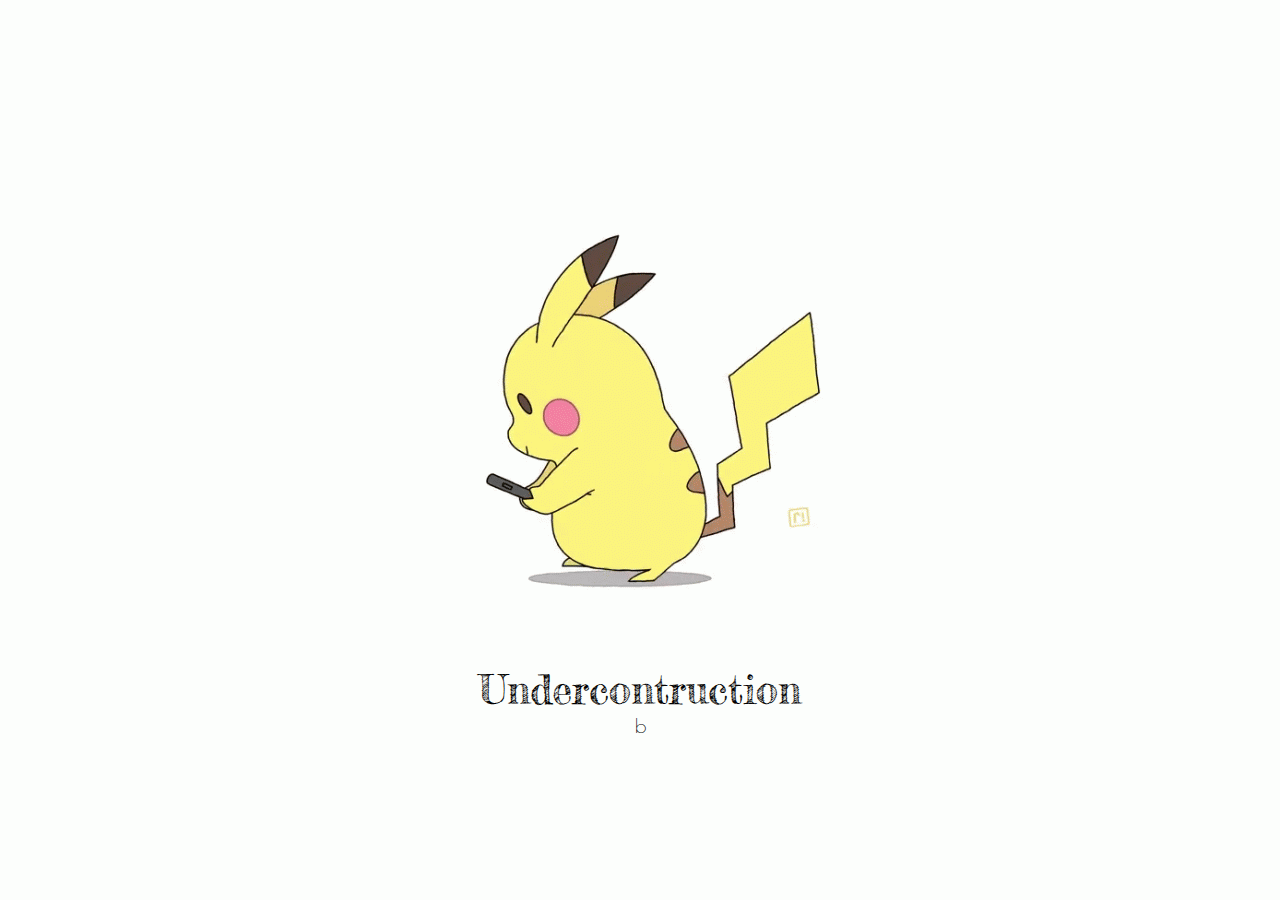
<file: index.html>
<!DOCTYPE html>
<html lang="en">
<head>
   <meta charset="UTF-8">
   <meta name="viewport" content="width=device-width, initial-scale=1.0">
   <meta http-equiv="X-UA-Compatible" content="ie=edge">
   <title>Tapriandi</title>
   <link href="https://fonts.googleapis.com/css?family=Fredericka+the+Great|Monoton|Poiret+One&display=swap" rel="stylesheet">
   <link rel="stylesheet" href="./assets/css/style.css">
</head>
<body>
   <div class="thumbnail">
   </div>
   <div class="uc">
      <div class="content">
         <img src="./assets/images/pikachu-png-gif-7.gif" alt="pikachu">
         <p>Undercontruction</p>
         <a id="tapriandi"> </a>
      </div>
   </div>
   <script src="./assets/js/main-script.js"></script>
</body>
</html>
</file>
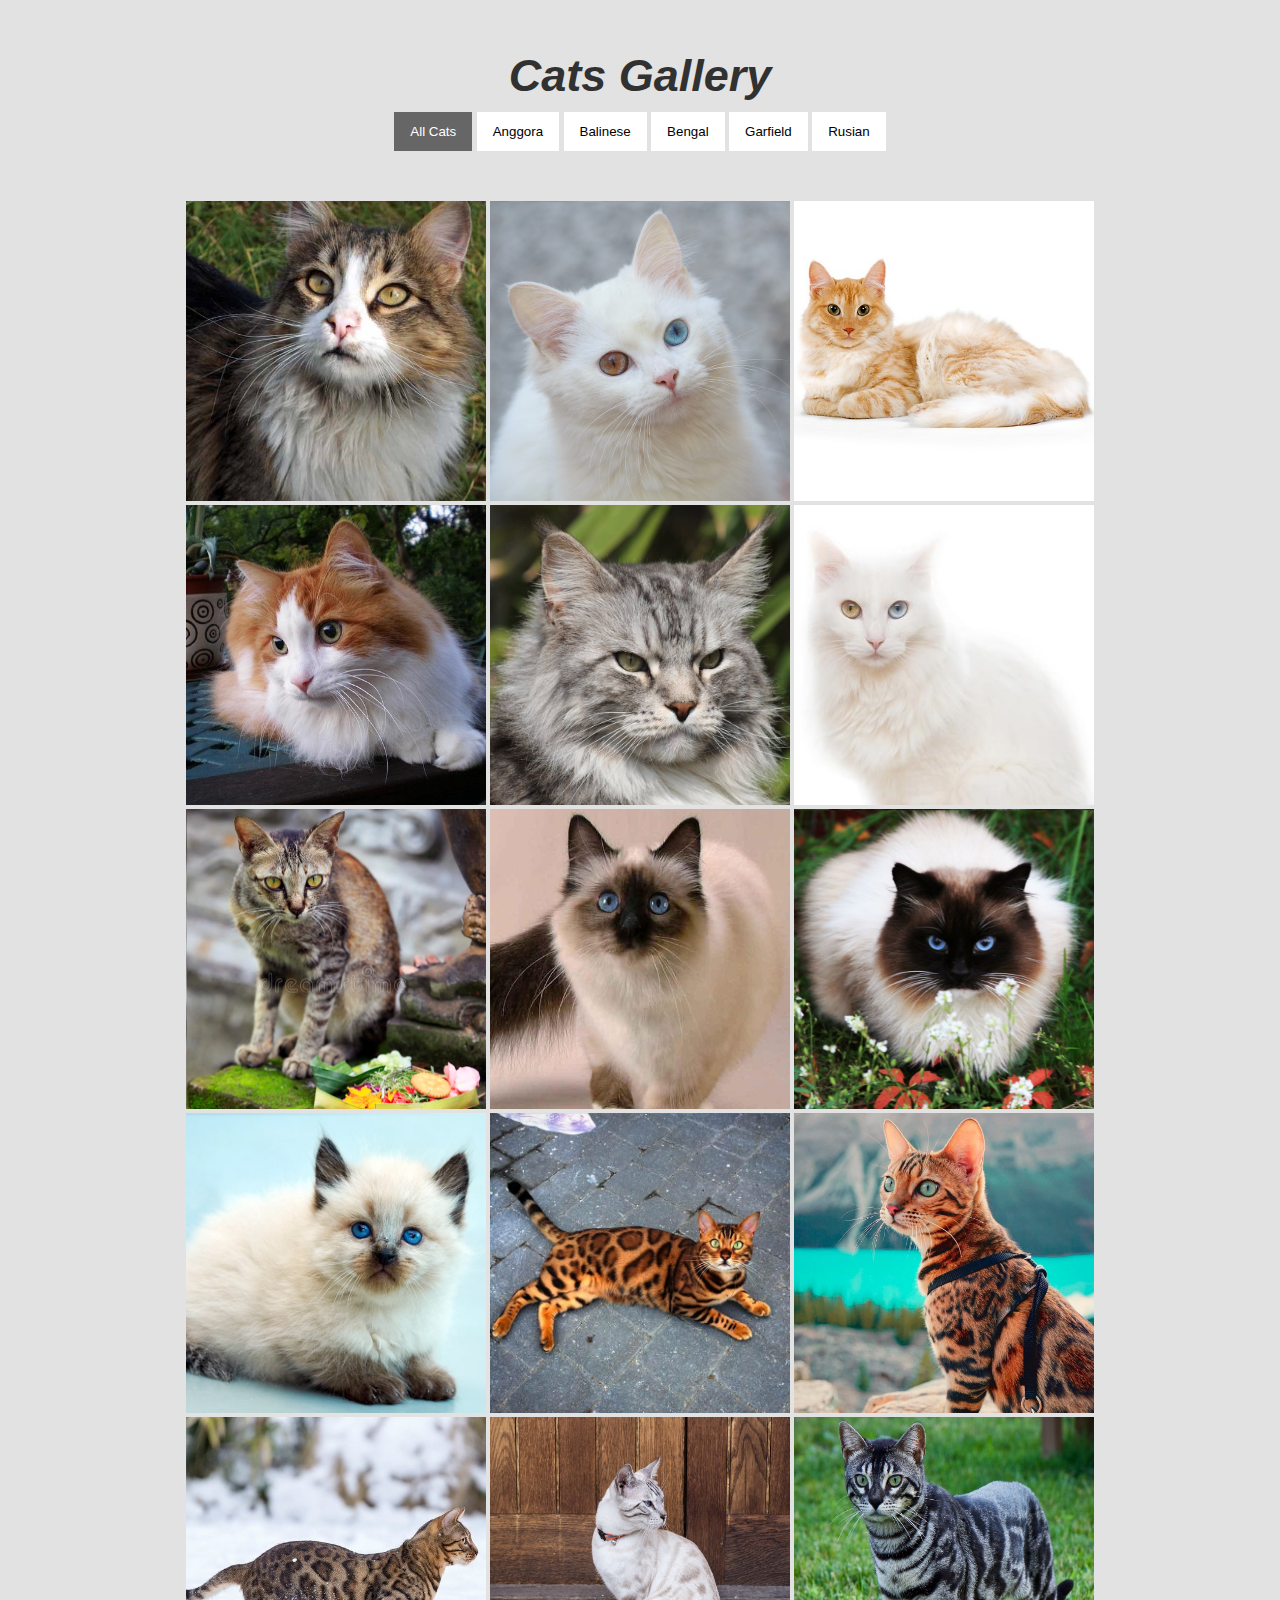
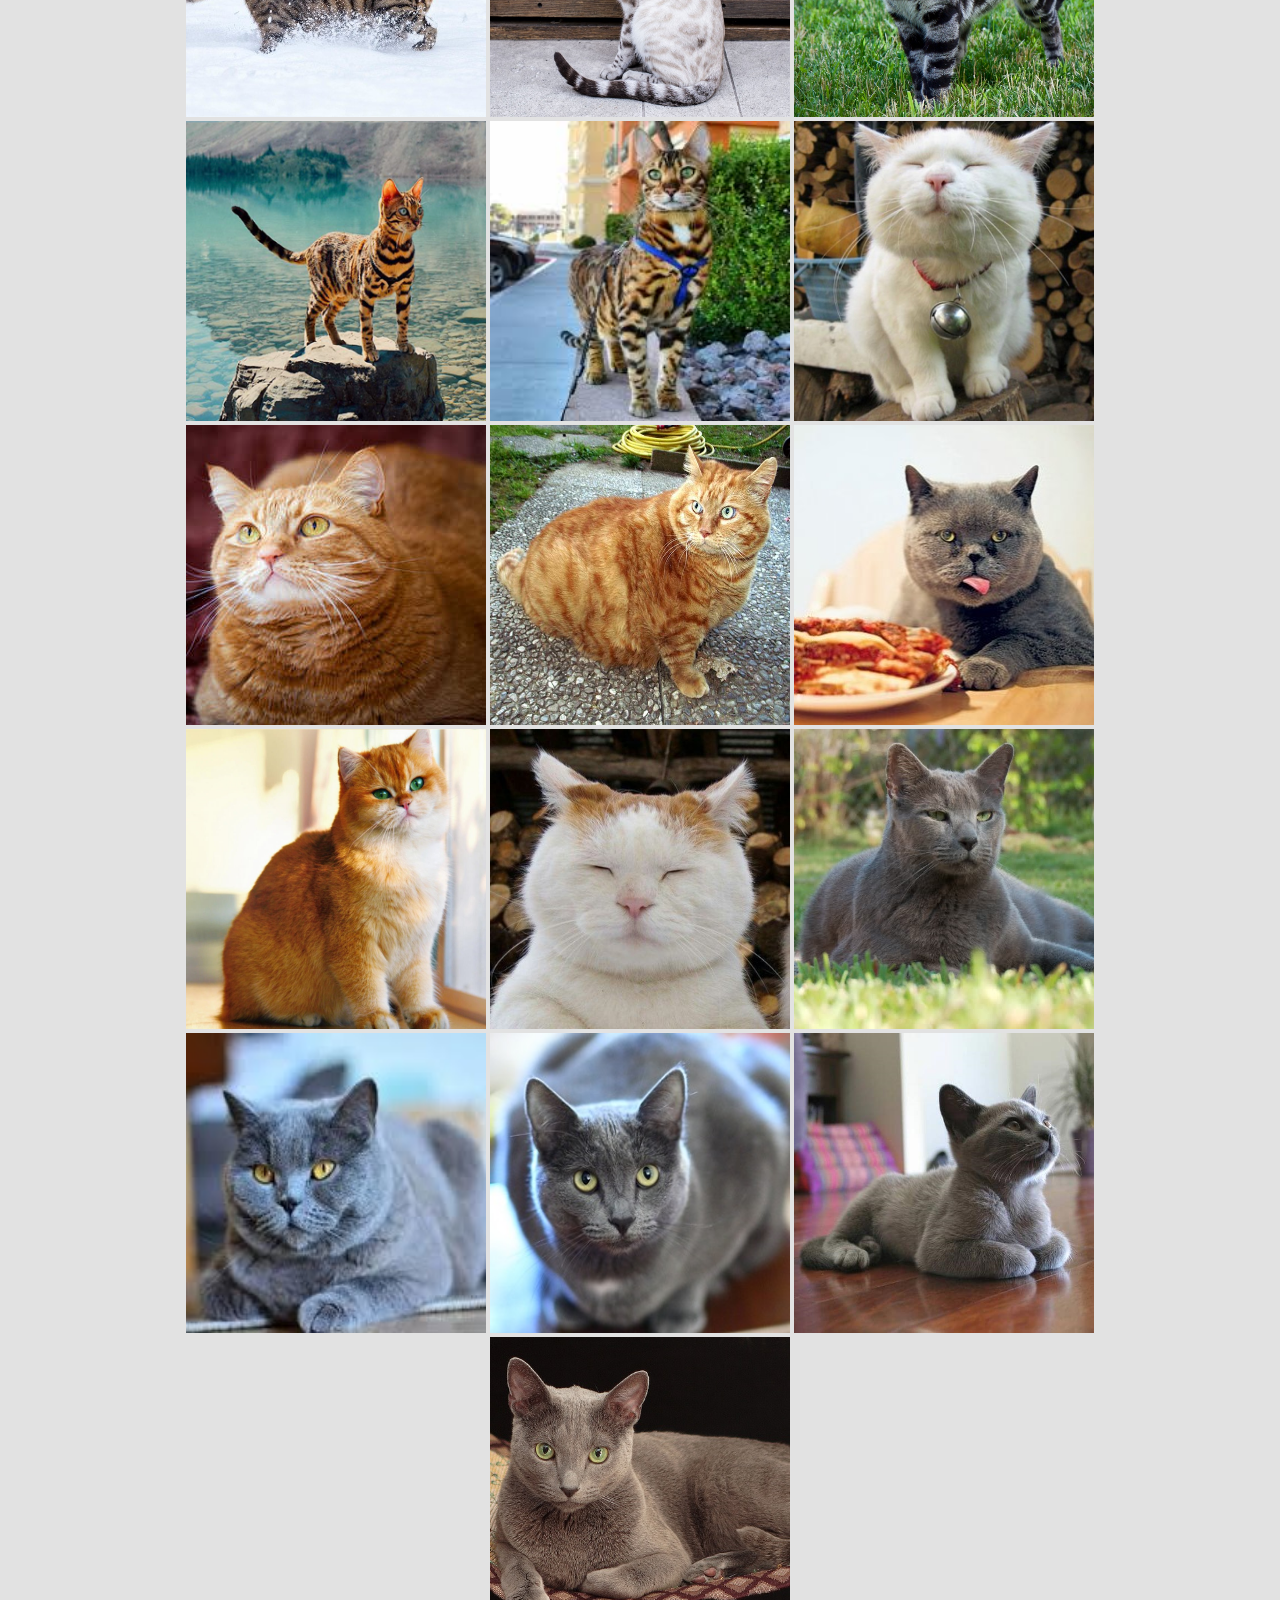
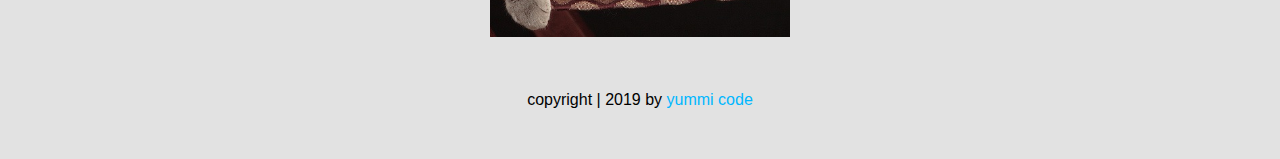
<file: cats gallery (tugasDOM)/index.html>
<!doctype html>
<html lang="en">
    <head>
        <!-- Required meta tags -->
        <meta charset="utf-8">
        <meta name="viewport" content="width=device-width, initial-scale=1, shrink-to-fit=no">
        <meta http-equiv="X-UA-Compatible" content="ie=edge">

        <!-- CSS -->
        <link rel="stylesheet" href="style.css">
        <link rel="shortcut icon" href="cat.png">
        <title>Cats Gallery</title>
    </head>

    <body>
        <div class="header">
            <h1 class="awesome">Cats Gallery</h1>
        </div>
        <div id="nav">
            <button class="btn active" onclick="filterSelector('all')">All Cats</button>
            <button class="btn" onclick="filterSelector('anggora')">Anggora</button>
            <button class="btn" onclick="filterSelector('bali')">Balinese</button>
            <button class="btn" onclick="filterSelector('bengal')">Bengal</button>
            <button class="btn" onclick="filterSelector('garfield')">Garfield</button>
            <button class="btn" onclick="filterSelector('rusian')">Rusian</button>
        </div>
        <div class="container">
            <div class="flex">
                <div class="gallery">
                    <img src="cat/anggora/a1.jpg" class="col anggora" alt="Anggora Cats 1">
                    <img src="cat/anggora/a2.jpg" class="col anggora" alt="Anggora Cats 2">
                    <img src="cat/anggora/a3.jpg" class="col anggora" alt="Anggora Cats 3">
                    <img src="cat/anggora/a4.jpg" class="col anggora" alt="Anggora Cats 4">
                    <img src="cat/anggora/a5.jpg" class="col anggora" alt="Anggora Cats 5">
                    <img src="cat/anggora/a6.jpg" class="col anggora" alt="Anggora Cats 6">

                    <img src="cat/bali/b1.jpg" class="col bali" alt="Balinese Cats 1">
                    <img src="cat/bali/b2.jpg" class="col bali" alt="Balinese Cats 2">
                    <img src="cat/bali/b3.jpg" class="col bali" alt="Balinese Cats 3">
                    <img src="cat/bali/b4.jpg" class="col bali" alt="Balinese Cats 4">

                    <img src="cat/bengal/be1.jpg" class="col bengal" alt="Bengal Cats 1">
                    <img src="cat/bengal/be2.jpg" class="col bengal" alt="Bengal Cats 2">
                    <img src="cat/bengal/be3.jpg" class="col bengal" alt="Bengal Cats 3">
                    <img src="cat/bengal/be4.jpg" class="col bengal" alt="Bengal Cats 4">
                    <img src="cat/bengal/be5.jpg" class="col bengal" alt="Bengal Cats 5">
                    <img src="cat/bengal/be6.jpg" class="col bengal" alt="Bengal Cats 6">
                    <img src="cat/bengal/be7.jpg" class="col bengal" alt="Bengal Cats 7">

                    <img src="cat/garfield/g1.jpg" class="col garfield" alt="Garfield Cats 1">
                    <img src="cat/garfield/g2.jpg" class="col garfield" alt="Garfield Cats 2">
                    <img src="cat/garfield/g3.jpg" class="col garfield" alt="Garfield Cats 3">
                    <img src="cat/garfield/g4.jpg" class="col garfield" alt="Garfield Cats 4">
                    <img src="cat/garfield/g5.jpg" class="col garfield" alt="Garfield Cats 5">
                    <img src="cat/garfield/g6.jpg" class="col garfield" alt="Garfield Cats 6">

                    <img src="cat/rusian/r1.jpg" class="col rusian" alt="Rusian Cats 1">
                    <img src="cat/rusian/r2.jpg" class="col rusian" alt="Rusian Cats 2">
                    <img src="cat/rusian/r3.jpg" class="col rusian" alt="Rusian Cats 3">
                    <img src="cat/rusian/r4.jpg" class="col rusian" alt="Rusian Cats 4">
                    <img src="cat/rusian/r5.jpg" class="col rusian" alt="Rusian Cats 5">
                </div>
            </div>
            <div id="myModal" class="modal">
                <img class="modal-content">
                <div id="caption"></div>
            </div>
        </div>
        <script src="script.js"></script>
    </body>
    <footer>
        <div class="container">
            copyright | 2019  by  <a>yummi code</a> 
        </div>
    </footer>
</html>
</file>
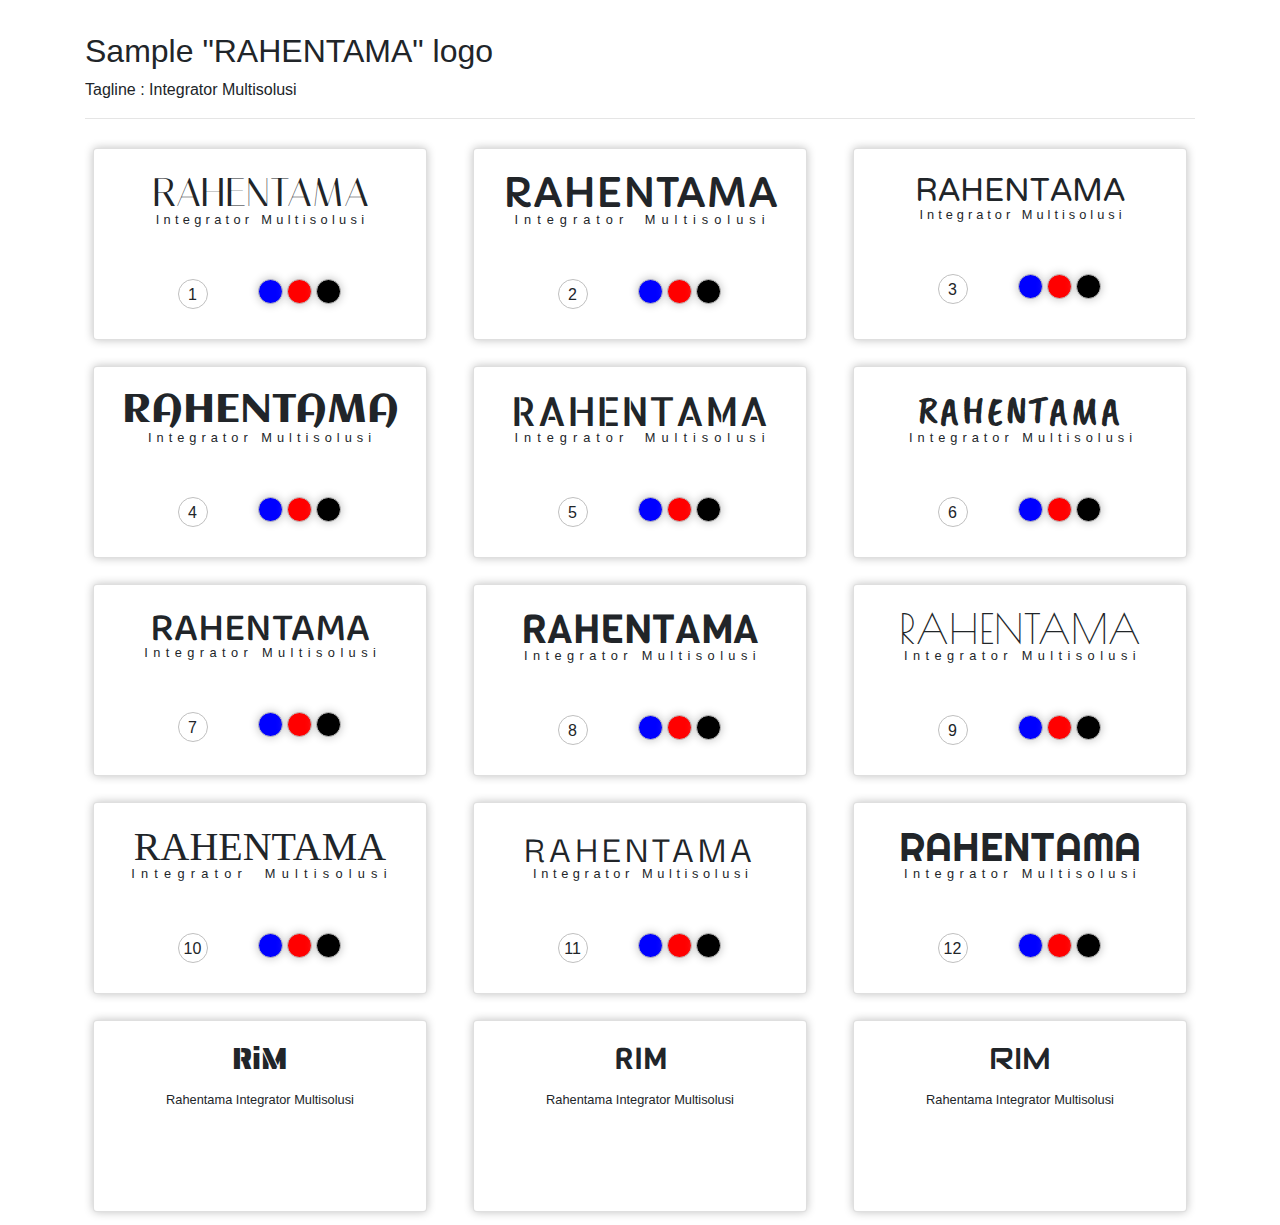
<file: sample.html>
<!DOCTYPE html>
<html lang="en">
  <head>
    <meta charset="utf-8">
    <meta http-equiv="X-UA-Compatible" content="IE=edge">
    <meta name="viewport" content="width=device-width, initial-scale=1, shrink-to-fit=no"><link rel="stylesheet" href="https://maxcdn.bootstrapcdn.com/bootstrap/4.0.0/css/bootstrap.min.css" integrity="sha384-Gn5384xqQ1aoWXA+058RXPxPg6fy4IWvTNh0E263XmFcJlSAwiGgFAW/dAiS6JXm" crossorigin="anonymous">
    <link href="https://fonts.googleapis.com/css?family=Abril+Fatface|Aclonica|Allerta+Stencil|Archivo+Black|Baloo|Capriola|Caveat+Brush|Darker+Grotesque|Francois+One|Fredoka+One|Italiana|NTR|Old+Standard+TT|Poiret+One|Righteous|Viga|Audiowide|Saira+Stencil+One|Viga&display=swap" rel="stylesheet">
    <style>
      .main {
        margin-top: 2rem;
      }
      .card {
        height: 12rem;
        box-shadow: 0 0 10px silver;
        transition: 0.7s;
        text-align: center;
        margin: 5px 0 5px 0;
      }
      .card:hover {
        box-shadow: 0 0 2px silver;
      }
      p {
        border: 1px solid silver;
        width: 30px;
        height: 30px;
        border-radius: 50%;
        padding: 3px 1px 1px 1px;
      }
      button {
        border: 1px solid silver;
        border-radius: 50%;
        width: 25px;
        height: 25px;
        box-shadow: 0 0 10px silver;
        transition: .7s;
        margin: 0 2px 0 2px; 
      }
      button:hover {
        box-shadow: 0 0 2px silver;
      }
      .btn-group {
        margin-top: 3rem;;
      }
      .satu h1 {
        margin-bottom: -10px;
        font-family: 'Italiana', serif;
      } .satu small {
        letter-spacing: 4.3px;
        margin-left: 4px;;
      }

      .dua h1 {
        margin-bottom: -10px;
        font-family: 'Capriola', sans-serif;
      } .dua small {
        letter-spacing: 6px;
        word-spacing: 6px;
        margin-left: 5px;
      }

      .tiga h1 {
        margin-bottom: -15px;
        font-family: 'NTR', sans-serif;
      } .tiga small {
        letter-spacing: 4px;
        margin-left: 5px;
      }

      .empat h1 {
        margin-bottom: -10px;
        font-family: 'Aclonica', sans-serif;
      } .empat small {
        letter-spacing: 5px;
        margin-left: 4px;
      }

      .lima h1 {
        font-family: 'Allerta Stencil', sans-serif;
        margin-bottom: -10px;
      } .lima small {
        letter-spacing: 6px;
        word-spacing: 6px;
        margin-left: 5px;
      }

      .enam h1 {
        margin-bottom: -10px;
        letter-spacing: 3px;
        font-family: 'Caveat Brush', cursive;
      } .enam small {
        letter-spacing: 5px;
        margin-left: 6px;
      }

      .tujuh h1 {
        margin-bottom: -13px;
        font-family: 'Baloo', cursive;
      } .tujuh small {
        letter-spacing: 5.4px;
        margin-left: 5.5px;
      }

      .delapan h1 {
        margin-bottom: -10px;
        font-family: 'Viga', sans-serif;
      } .delapan small {
        letter-spacing: 5.4px;
        margin-left: 5px;
      }

      .sembilan h1 {
        margin-bottom: -10px;
        font-family: 'Poiret One', cursive;
      } .sembilan small {
        letter-spacing: 5.4px;
        margin-left: 5px;
      }

      .sepuluh h1 {
        margin-bottom: -10px;
        font-family: 'Old Standard TT', serif;
      } .sepuluh small {
        letter-spacing: 6.2px;
        word-spacing: 7px;
        margin-left: 4px;
      }

      .sebelas h1 {
        margin-bottom: -10px;
        font-family: 'Darker Grotesque', sans-serif;
        letter-spacing: 4px;
      } .sebelas small {
        letter-spacing: 4.6px;
        margin-left: 5.5px;
      }

      .duabelas h1 {
        margin-bottom: -10px;
      font-family: 'Righteous', cursive;
      } .duabelas small {
        letter-spacing: 5.4px;
        margin-left: 5px;
      }
      
      .tigabelas h1 {
        margin-bottom: 10px;
        font-size: 30px;
        font-family: 'Saira Stencil One', cursive;
      } .duabelas small {
        letter-spacing: 5.4px;
        margin-left: 5px;
      }
      
      .empatbelas h1 {
        margin-bottom: 10px;
        font-size: 30px;
        font-family: 'Viga', sans-serif;
      } .duabelas small {
        letter-spacing: 5.4px;
        margin-left: 5px;
      }
      
      .limabelas h1 {
        margin-bottom: 10px;
        font-size: 30px;
        font-family: 'Audiowide', cursive;
      } .duabelas small {
        letter-spacing: 5.4px;
        margin-left: 5px;
      }
      
    </style>
    <title>Rahentama - logo</title>
  </head>
  <body>
    <div class="container">
      <h2 class="main"> Sample "RAHENTAMA" logo</h2>
      <a>Tagline : Integrator Multisolusi</a>
      <hr>
      <div class="row">
        <div class="col-sm m-2">
          <div class="card">
            <div class="card-body satu">
              <h1 id="satu">RAHENTAMA</h1>
              <small>Integrator Multisolusi</small>
              <br>
              <div class="btn-group">
                <p class="mr-5">1</p>
                <button type="button" onclick="blue1()" style="background-color: blue; "></button>
                <button type="button" onclick="red1()" style="background-color: red;"></button>
                <button type="button" onclick="black1()" style="background-color: black;"></button>
              </div>
            </div>
          </div>
        </div>
        <div class="col-sm m-2">
          <div class="card">
            <div class="card-body dua">
              <h1 id="dua">RAHENTAMA</h1>
              <small>Integrator Multisolusi</small>
              <br>
              <div class="btn-group">
                <p class="mr-5">2</p>
                <button type="button" onclick="blue2()" style="background-color: blue; "></button>
                <button type="button" onclick="red2()" style="background-color: red;"></button>
                <button type="button" onclick="black2()" style="background-color: black;"></button>
              </div>
            </div>
          </div>
        </div>
        <div class="col-sm m-2">
          <div class="card">
            <div class="card-body tiga">
              <h1 id="tiga">RAHENTAMA</h1>
              <small>Integrator Multisolusi</small>
              <br>
              <div class="btn-group">
                <p class="mr-5">3</p>
                <button type="button" onclick="blue3()" style="background-color: blue; "></button>
                <button type="button" onclick="red3()" style="background-color: red;"></button>
                <button type="button" onclick="black3()" style="background-color: black;"></button>
              </div>
            </div>
          </div>
        </div>
      </div>

      <div class="row">
        <div class="col-sm m-2">
          <div class="card">
            <div class="card-body empat">
              <h1 id="empat">RAHENTAMA</h1>
              <small>Integrator Multisolusi</small>
              <br>
              <div class="btn-group">
                <p class="mr-5">4</p>
                <button type="button" onclick="blue4()" style="background-color: blue; "></button>
                <button type="button" onclick="red4()" style="background-color: red;"></button>
                <button type="button" onclick="black4()" style="background-color: black;"></button>
              </div>
            </div>
          </div>
        </div>
        <div class="col-sm m-2">
          <div class="card">
            <div class="card-body lima">
              <h1 id="lima">RAHENTAMA</h1>
              <small>Integrator Multisolusi</small>
              <br>
              <div class="btn-group">
                <p class="mr-5">5</p>
                <button type="button" onclick="blue5()" style="background-color: blue; "></button>
                <button type="button" onclick="red5()" style="background-color: red;"></button>
                <button type="button" onclick="black5()" style="background-color: black;"></button>
              </div>
            </div>
          </div>
        </div>
        <div class="col-sm m-2">
          <div class="card">
            <div class="card-body enam">
              <h1 id="enam">RAHENTAMA</h1>
              <small>Integrator Multisolusi</small>
              <br>
              <div class="btn-group">
                <p class="mr-5">6</p>
                <button type="button" onclick="blue6()" style="background-color: blue; "></button>
                <button type="button" onclick="red6()" style="background-color: red;"></button>
                <button type="button" onclick="black6()" style="background-color: black;"></button>
              </div>
            </div>
          </div>
        </div>
      </div>

      <div class="row">
        <div class="col-sm m-2">
          <div class="card">
            <div class="card-body tujuh">
              <h1 id="tujuh">RAHENTAMA</h1>
              <small>Integrator Multisolusi</small>
              <br>
              <div class="btn-group">
                <p class="mr-5">7</p>
                <button type="button" onclick="blue7()" style="background-color: blue; "></button>
                <button type="button" onclick="red7()" style="background-color: red;"></button>
                <button type="button" onclick="black7()" style="background-color: black;"></button>
              </div>
            </div>
          </div>
        </div>
        <div class="col-sm m-2">
          <div class="card">
            <div class="card-body delapan">
              <h1 id="delapan">RAHENTAMA</h1>
              <small>Integrator Multisolusi</small>
              <br>
              <div class="btn-group">
                <p class="mr-5">8</p>
                <button type="button" onclick="blue8()" style="background-color: blue; "></button>
                <button type="button" onclick="red8()" style="background-color: red;"></button>
                <button type="button" onclick="black8()" style="background-color: black;"></button>
              </div>
            </div>
          </div>
        </div>
        <div class="col-sm m-2">
          <div class="card">
            <div class="card-body sembilan">
              <h1 id="sembilan">RAHENTAMA</h1>
              <small>Integrator Multisolusi</small>
              <br>
              <div class="btn-group">
                <p class="mr-5">9</p>
                <button type="button" onclick="blue9()" style="background-color: blue; "></button>
                <button type="button" onclick="red9()" style="background-color: red;"></button>
                <button type="button" onclick="black9()" style="background-color: black;"></button>
              </div>
            </div>
          </div>
        </div>
      </div>

      <div class="row">
        <div class="col-sm m-2">
          <div class="card">
            <div class="card-body sepuluh">
              <h1 id="sepuluh">RAHENTAMA</h1>
              <small>Integrator Multisolusi</small>
              <br>
              <div class="btn-group">
                <p class="mr-5">10</p>
                <button type="button" onclick="blue10()" style="background-color: blue; "></button>
                <button type="button" onclick="red10()" style="background-color: red;"></button>
                <button type="button" onclick="black10()" style="background-color: black;"></button>
              </div>
            </div>
          </div>
        </div>
        <div class="col-sm m-2">
          <div class="card">
            <div class="card-body sebelas">
              <h1 id="sebelas">RAHENTAMA</h1>
              <small>Integrator Multisolusi</small>
              <br>
              <div class="btn-group">
                <p class="mr-5">11</p>
                <button type="button" onclick="blue11()" style="background-color: blue; "></button>
                <button type="button" onclick="red11()" style="background-color: red;"></button>
                <button type="button" onclick="black11()" style="background-color: black;"></button>
              </div>
            </div>
          </div>
        </div>
        <div class="col-sm m-2">
          <div class="card">
            <div class="card-body duabelas">
              <h1 id="duabelas">RAHENTAMA</h1>
              <small>Integrator Multisolusi</small>
              <br>
              <div class="btn-group">
                <p class="mr-5">12</p>
                <button type="button" onclick="blue12()" style="background-color: blue; "></button>
                <button type="button" onclick="red12()" style="background-color: red;"></button>
                <button type="button" onclick="black12()" style="background-color: black;"></button>
              </div>
            </div>
          </div>
        </div>
      </div>
      
      <div class="row">
        <div class="col-sm m-2">
          <div class="card">
            <div class="card-body tigabelas">
              <h1 id="sepuluh">RiM</h1>
              <small>Rahentama Integrator Multisolusi</small>
            </div>
          </div>
        </div>
        <div class="col-sm m-2">
          <div class="card">
            <div class="card-body empatbelas">
              <h1 id="sebelas">RIM</h1>
              <small>Rahentama Integrator Multisolusi</small>
            </div>
          </div>
        </div>
        <div class="col-sm m-2">
          <div class="card">
            <div class="card-body limabelas">
              <h1 id="duabelas">RIM</h1>
              <small>Rahentama Integrator Multisolusi</small>
            </div>
          </div>
        </div>
      </div>
      
    </div>

    <script>
      function red1() { document.getElementById("satu").style.color = "red"; }
      function blue1() { document.getElementById("satu").style.color = "blue"; }
      function black1() { document.getElementById("satu").style.color = "black"; }
      function white1() { document.getElementById("satu").style.color = "white"; }

      function red2() { document.getElementById("dua").style.color = "red"; }
      function blue2() { document.getElementById("dua").style.color = "blue"; }
      function black2() { document.getElementById("dua").style.color = "black"; }

      function red3() { document.getElementById("tiga").style.color = "red"; }
      function blue3() { document.getElementById("tiga").style.color = "blue"; }
      function black3() { document.getElementById("tiga").style.color = "black"; }

      function red4() { document.getElementById("empat").style.color = "red"; }
      function blue4() { document.getElementById("empat").style.color = "blue"; }
      function black4() { document.getElementById("empat").style.color = "black"; }

      function red5() { document.getElementById("lima").style.color = "red"; }
      function blue5() { document.getElementById("lima").style.color = "blue"; }
      function black5() { document.getElementById("lima").style.color = "black"; }

      function red6() { document.getElementById("enam").style.color = "red"; }
      function blue6() { document.getElementById("enam").style.color = "blue"; }
      function black6() { document.getElementById("enam").style.color = "black"; }

      function red7() { document.getElementById("tujuh").style.color = "red"; }
      function blue7() { document.getElementById("tujuh").style.color = "blue"; }
      function black7() { document.getElementById("tujuh").style.color = "black"; }

      function red8() { document.getElementById("delapan").style.color = "red"; }
      function blue8() { document.getElementById("delapan").style.color = "blue"; }
      function black8() { document.getElementById("delapan").style.color = "black"; }

      function red9() { document.getElementById("sembilan").style.color = "red"; }
      function blue9() { document.getElementById("sembilan").style.color = "blue"; }
      function black9() { document.getElementById("sembilan").style.color = "black"; }

      function red10() { document.getElementById("sepuluh").style.color = "red"; }
      function blue10() { document.getElementById("sepuluh").style.color = "blue"; }
      function black10() { document.getElementById("sepuluh").style.color = "black"; }

      function red11() { document.getElementById("sebelas").style.color = "red"; }
      function blue11() { document.getElementById("sebelas").style.color = "blue"; }
      function black11() { document.getElementById("sebelas").style.color = "black"; }

      function red12() { document.getElementById("duabelas").style.color = "red"; }
      function blue12() { document.getElementById("duabelas").style.color = "blue"; }
      function black12() { document.getElementById("duabelas").style.color = "black"; }
    </script>
    <script src="https://code.jquery.com/jquery-3.2.1.slim.min.js" integrity="sha384-KJ3o2DKtIkvYIK3UENzmM7KCkRr/rE9/Qpg6aAZGJwFDMVNA/GpGFF93hXpG5KkN" crossorigin="anonymous"></script>
  </body>
</html>
</file>
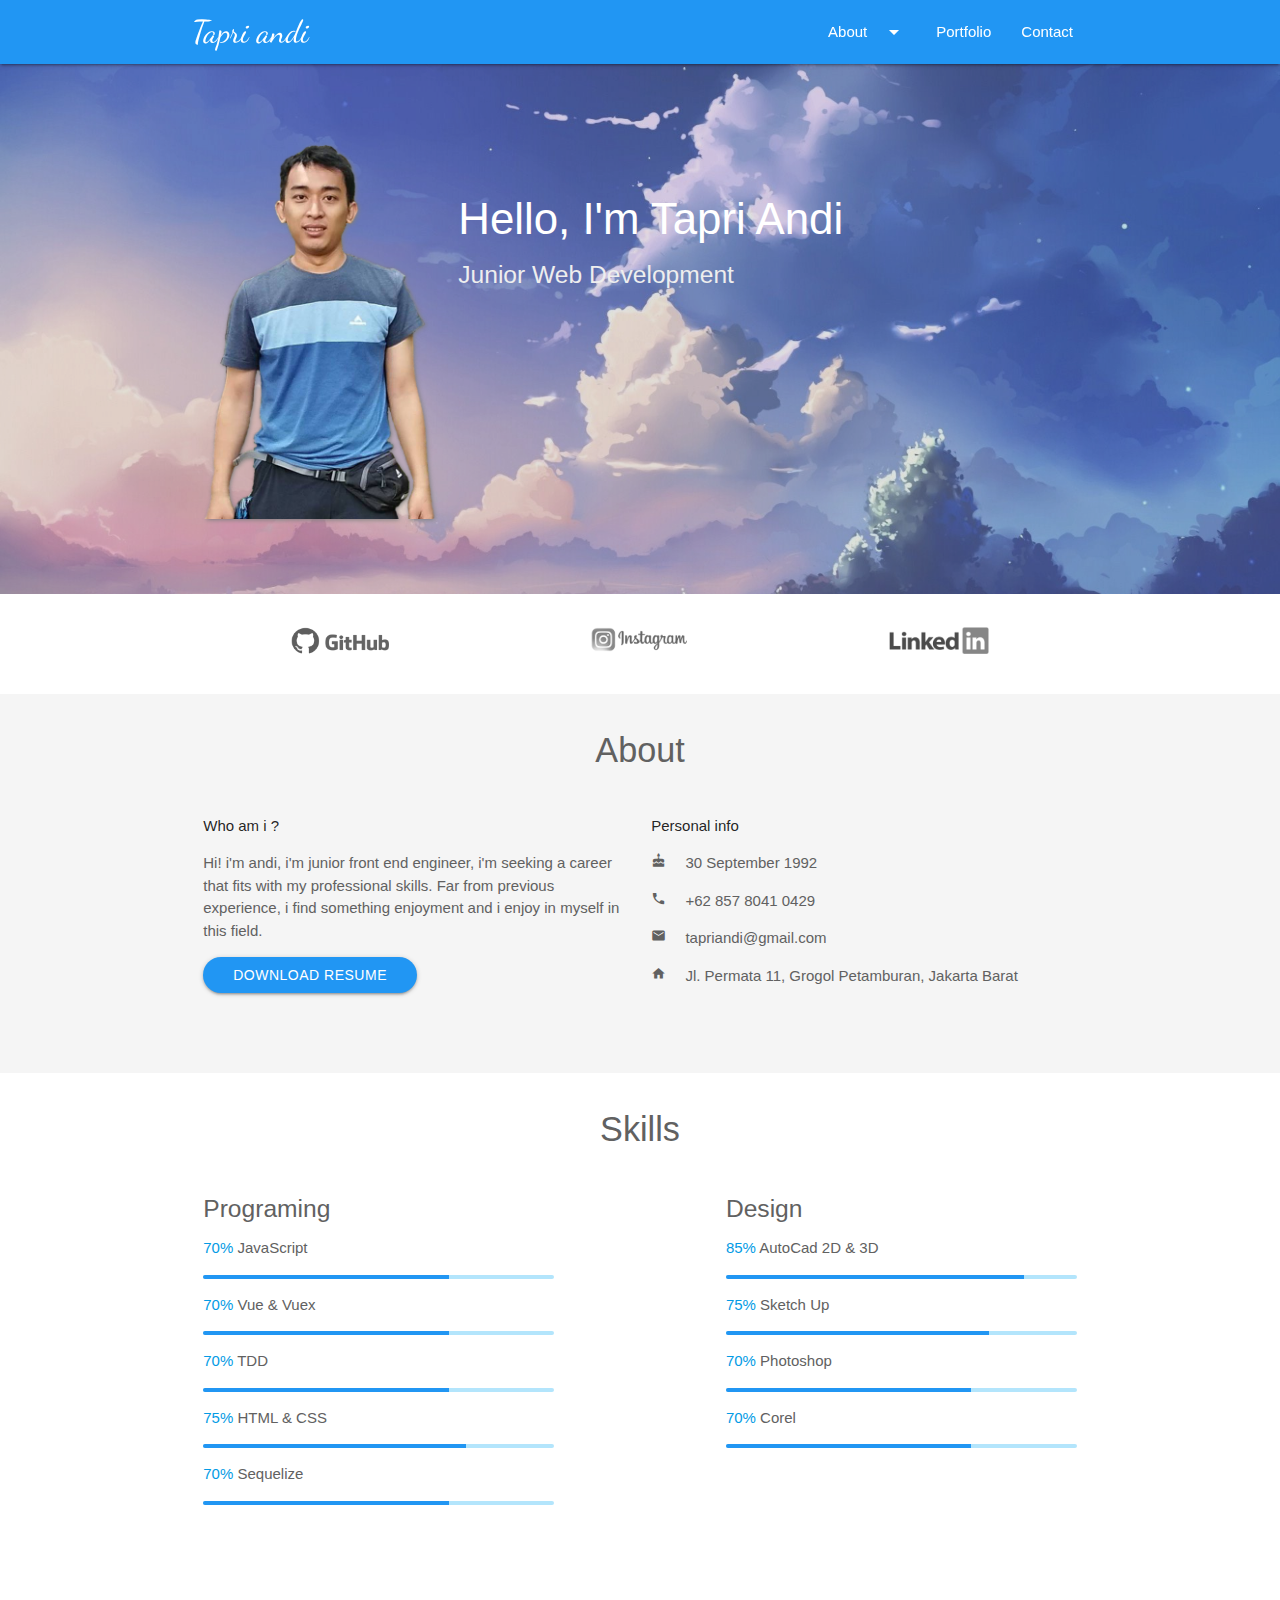
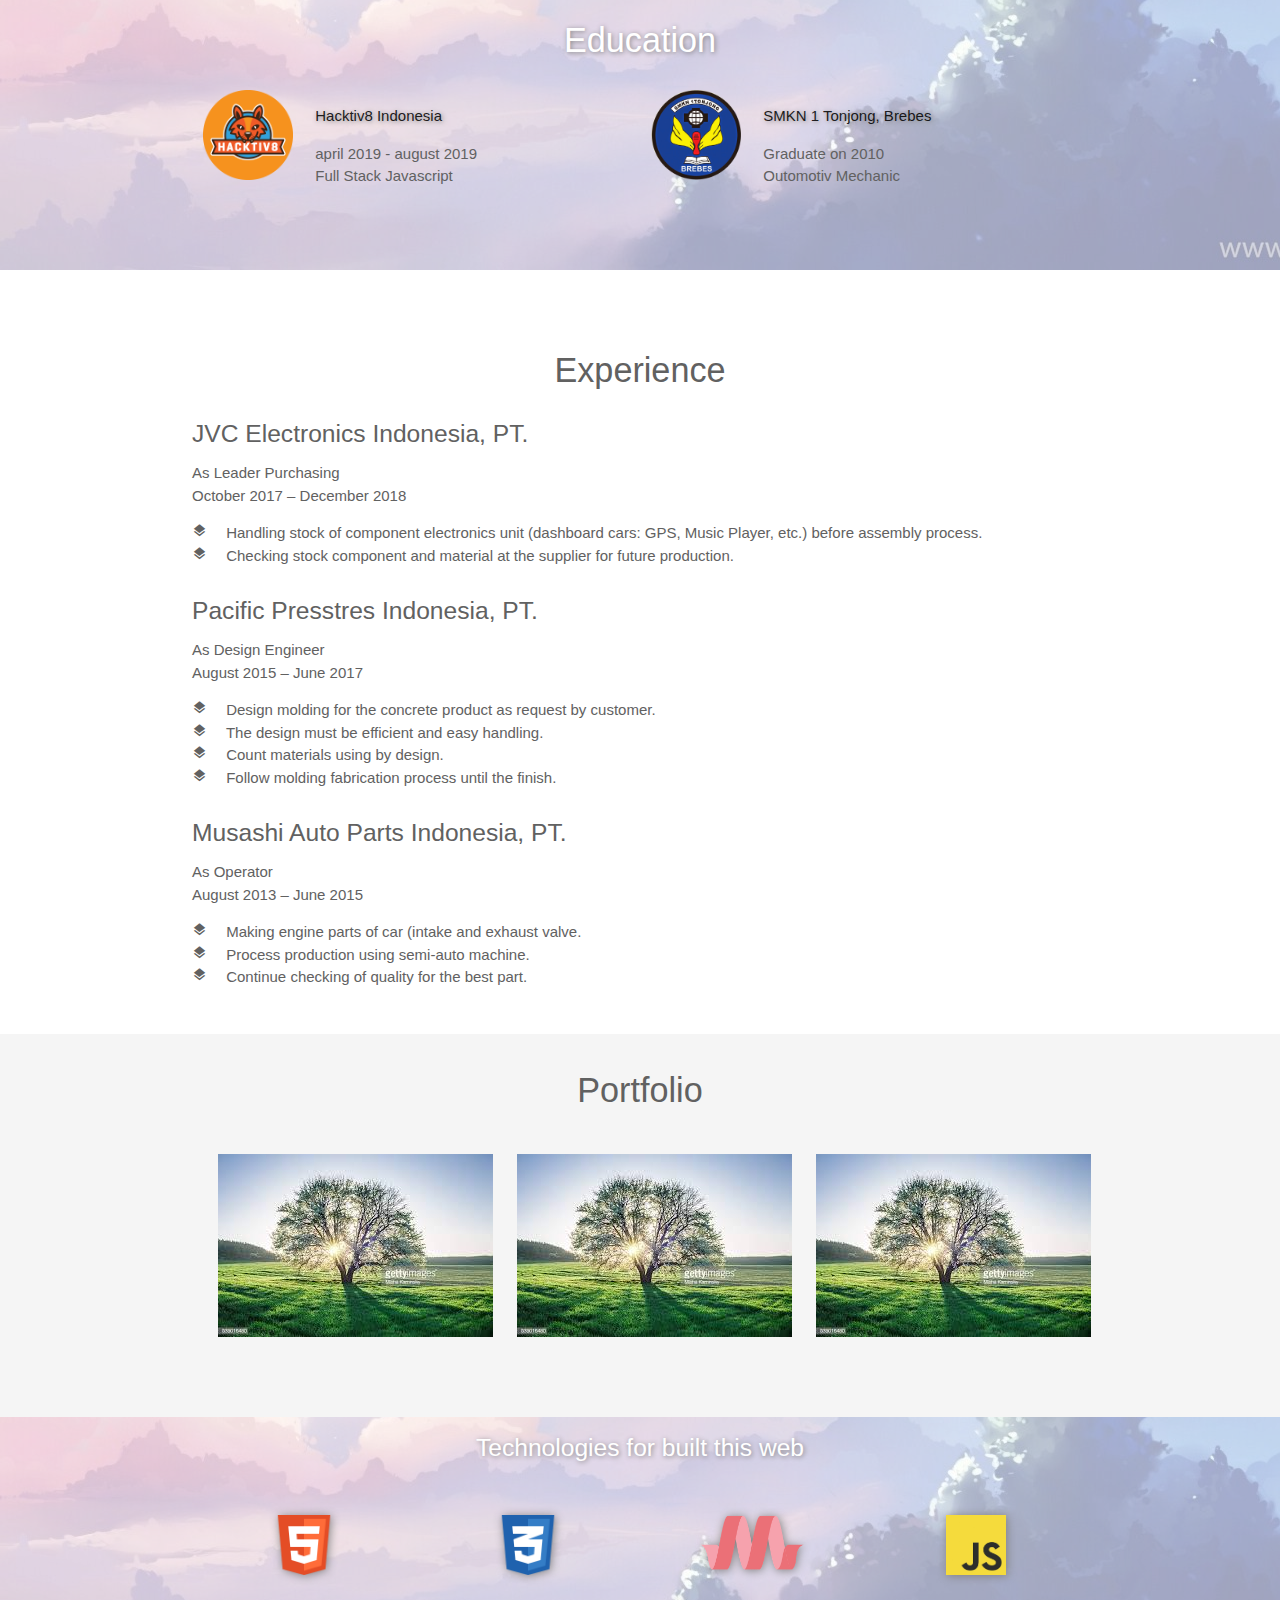
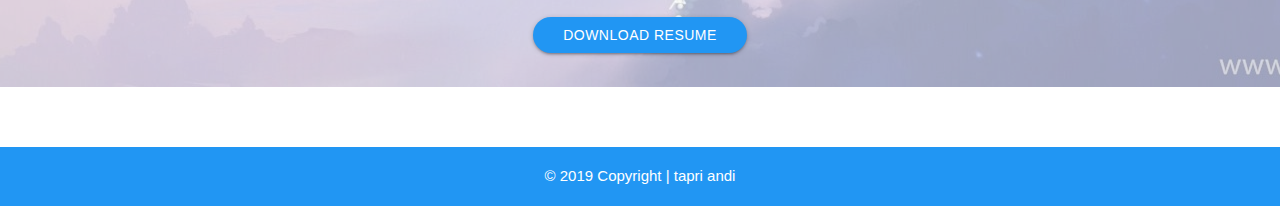
<file: old/index2.html>
<!DOCTYPE html>
<html>
  <head>
    <!--Import Google Icon Font-->
    <link href="https://fonts.googleapis.com/icon?family=Material+Icons|Dancing+Script:700|" rel="stylesheet">
    <!--Import materialize.css-->
    <link type="text/css" rel="stylesheet" href="css/materialize.min.css"  media="screen,projection"/>
    <link type="text/css" rel="stylesheet" href="css/style.css">
    <link rel="stylesheet" href="https://cdnjs.cloudflare.com/ajax/libs/font-awesome/5.10.2/css/all.css">
    
    <!--Let browser know website is optimized for mobile-->
    <meta name="viewport" content="width=device-width, initial-scale=1.0"/>
  </head>

  <body id="home" class="scrollspy">

    <!-- navbar -->
    <div class="navbar-fixed">
      <nav class="blue">
        <div class="container">
          <div class="nav-wrapper">
            <a href="#home" class="brand-logo">Tapri andi</a>
            <a href="#home" data-target="side-nav" class="sidenav-trigger"><i class="material-icons">menu</i></a>
            <ul class="right hide-on-med-and-down">
              <li><a class='drop-down' data-target='dropdown1' href="#">About<i class="material-icons right">arrow_drop_down</i></a></li>
              <li><a href="#portfolio">Portfolio</a></li>
              <li><a href="#contact">Contact</a></li>
            </ul>
          </div>
        </div>
      </nav>
    </div>

    <!-- navbar collapse -->
    <ul class="sidenav" id="side-nav">
      <li><a href="#home">Home</a></li>
      <li>
        <ul class="collapsible">
          <li>
            <div class="collapsible-header">About<i class="material-icons right">arrow_drop_down</i></div>
            <div class="collapsible-body"><a class="grey-text text-darken-2" href="#skill">Skill</a></div>
            <div class="collapsible-body"><a class="grey-text text-darken-2" href="#education">Education</a></div>
            <div class="collapsible-body"><a class="grey-text text-darken-2" href="#experience">Experience</a></div>
          </li>
        </ul>
      </li>
      <li><a href="#portfolio">Portfolio</a></li>
      <li><a href="#contact">Contact</a></li>
    </ul>

    <!-- drop down -->
    <ul id='dropdown1' class='dropdown-content'>
      <li><a class="grey-text text-darken-2" href="#experience">Experience</a></li>
      <li><a class="grey-text text-darken-2" href="#education">Education</a></li>
      <li><a class="grey-text text-darken-2" href="#skill">Skills</a></li>
    </ul>

    <!-- slider -->
    <div class="slider">
      <ul class="slides">
        <li>
          <img src="img/3080.jpg" style="opacity: 0.7">
          <div class="caption left-align">
            <div class="row" style="display: flex"> 
              <div class="col"><img src="img/me.png"></div>
              <div class="col">
                <br>
                <h3>Hello, I'm Tapri Andi</h3>
                <h5 class="light grey-text text-lighten-3">Junior Web Development</h5>
              </div>
            </div>
          </div>
        </li>
        <li>
          <img src="img/a.jpg" style="opacity: 0.7">
          <div class="caption right-align">
            <h3>Just call me andi</h3>
            <h5 class="light">I am very interested and enthusiastic about technologies</h5><br>
            <a class="waves-effect blue-light blue btn" href="https://drive.google.com/open?id=1T4kJ13jmWwJgRutQfbasc6vYY9nS2PbP" target="blank" title="downliad me">Download Resume</a>
          </div>
        </li>
      </ul>
    </div>

    <!-- social media -->
    <div class="container social-media">
      <div class="row">
        <div class="col m4 s12 center">
          <a href="https://www.github.com/tapriandi" target="blank"><img src="img/github.png"></a>
        </div>
        <div class="col m4 s12 center">
          <a href="https://www.instagram.com/tapri_andi" target="blank"><img src="img/instagram.png"></a>
        </div>
        <div class="col m4 s12 center">
          <a href="https://www.linkedin.com/in/tapri-andi-827368b7" target="blank"><img src="img/linkedin.png"></a>
        </div>
      </div>
    </div>

    <!-- about -->
    <section id="about" class="about cover grey lighten-4 scrollspy">
      <div class="container">
        <h4 class="light center">About</h4>
        <div class="row">
          <div class="col m6 s12" style="margin-bottom: 1rem;">
            <p>Who am i ?</p>
            <p class="light">Hi! i'm andi, i'm junior front end engineer, i'm seeking a career that fits with my professional skills. Far from previous experience, i find something enjoyment and i enjoy in myself in this field.</p>
            <a class="waves-effect blue-light blue btn" href="https://drive.google.com/open?id=1T4kJ13jmWwJgRutQfbasc6vYY9nS2PbP" target="blank" title="download me">Download Resume</a>
          </div>
          <div class="col m6 s12">
            <p>Personal info</p>
            <p class="light" href=""><i class="tiny material-icons">cake</i> 30 September 1992</p>
            <p class="light" href=""><i class="tiny material-icons">call</i> +62 857 8041 0429</p>
            <p class="light" href=""><i class="tiny material-icons">mail</i> tapriandi@gmail.com</p>
            <p class="light" href=""><i class="tiny material-icons">home</i> Jl. Permata 11, Grogol Petamburan, Jakarta Barat</p>
          </div>
        </div>
      </div>
    </section>

    <!-- skill -->
    <section id="skill" class="skill cover scrollspy">
      <div class="container">
        <div class="row">
          <h4 class="light center">Skills</h4>
          <div class="ok col m5 s12">
            <h5 class="light">Programing</h5>
            <p class="light"><a>70%</a> JavaScript</p>
            <div class="progress light-blue lighten-4"><div class="determinate blue" style="width: 70%"></div></div>
            <p class="light"><a>70%</a> Vue & Vuex</p>
            <div class="progress light-blue lighten-4"><div class="determinate blue" style="width: 70%"></div></div>
            <p class="light"><a>70%</a> TDD</p>
            <div class="progress light-blue lighten-4"><div class="determinate blue" style="width: 70%"></div></div>
            <p class="light"><a>75%</a> HTML & CSS</p>
            <div class="progress light-blue lighten-4"><div class="determinate blue" style="width: 75%"></div></div>
            <p class="light"><a>70%</a> Sequelize</p>
            <div class="progress light-blue lighten-4"><div class="determinate blue" style="width: 70%"></div></div>
          </div>
          <div class="col m2"></div>
          <div class="col m5 s12">
            <h5 class="light">Design</h5>
            <p class="light"><a>85%</a> AutoCad 2D & 3D</p>
            <div class="progress light-blue lighten-4"><div class="determinate blue" style="width: 85%"></div></div>
            <p class="light"><a>75%</a> Sketch Up</p>
            <div class="progress light-blue lighten-4"><div class="determinate blue" style="width: 75%"></div></div>
            <p class="light"><a>70%</a> Photoshop</p>
            <div class="progress light-blue lighten-4"><div class="determinate blue" style="width: 70%"></div></div>
            <p class="light"><a>70%</a> Corel</p>
            <div class="progress light-blue lighten-4"><div class="determinate blue" style="width: 70%"></div></div>
          </div>
        </div>
      </div>
    </section>

    <!-- education -->
    <section id="education" class="education cover scrollspy">
      <div class="parallax-container">
        <div class="parallax"><img src="img/3080.jpg"></div>
          <div class="container">
            <h4 class="light center shadow-text white-text">Education</h4>
            <div class="row">
              <div class="col m6 s6">
                <div class="row">
                  <div class="col m3 s5">
                    <img src="img/hacktiv8.png" alt="" style="max-width: 6rem;" title="hacktiv8">
                  </div>
                  <div class="col m9 s7">
                    <p class="shadow-text">Hacktiv8 Indonesia</p>
                    <p class="light">april 2019 - august 2019 <br>Full Stack Javascript</p>
                  </div>
                </div>
              </div>
              <div class="col m6 s6">
                <div class="row">
                  <div class="col m3 s5">
                    <img src="img/smkn1.png" alt="" style="max-width: 6rem;" title="SMKN 1 Tonjong">
                  </div>
                  <div class="col m9 s7">
                    <p class="shadow-text">SMKN 1 Tonjong, Brebes</p>
                    <p class="light">Graduate on 2010 <br>Outomotiv Mechanic</p>
                  </div>
                </div>
              </div>
            </div>
          </div>
        </div>
      </div>
    </section>

    <!-- experiences -->
    <section id="experience" class="experience cover scrollspy">
      <div class="container">
        <!-- <div class="row"></div> -->
        <h4 class="light center">Experience</h4>
        <h5 class="light">JVC Electronics Indonesia, PT.</h5>
        <p class="light">As Leader Purchasing
          <br>October 2017 – December 2018
        </p>
        <a class="light">
          <i class="tiny material-icons">layers</i>
          Handling stock of component electronics unit (dashboard cars: GPS, Music Player, etc.) before assembly process.
        </a>
        <br>
        <a class="light">
          <i class="tiny material-icons">layers</i>
          Checking stock component and material at the supplier for future production.
        </a>

        <h5 class="light" style="margin-top: 2rem;">Pacific Presstres Indonesia, PT.</h5>
        <p class="light">As Design Engineer
          <br>August 2015 – June 2017
        </p>
        <a class="light"><i class="tiny material-icons">layers</i>
          Design molding for the concrete product as request by customer.
        </a>
        <br>
        <a class="light"><i class="tiny material-icons">layers</i>
          The design must be efficient and easy handling.
        </a>
        <br>
        <a class="light"><i class="tiny material-icons">layers</i>
          Count materials using by design.
        </a>
        <br>
        <a class="light"><i class="tiny material-icons">layers</i>
          Follow molding fabrication process until the finish.
        </a>

        <h5 class="light" style="margin-top: 2rem;">Musashi Auto Parts Indonesia, PT.</h5>
        <p class="light">As Operator
          <br>August 2013 – June 2015
        </p>
        <a class="light"><i class="tiny material-icons">layers</i>
          Making engine parts of car (intake and exhaust valve.
        </a>
        <br>
        <a class="light"><i class="tiny material-icons">layers</i>
          Process production using semi-auto machine.
        </a>
        <br>
        <a class="light"><i class="tiny material-icons">layers</i>
          Continue checking of quality for the best part.
        </a>
      </div>
    </section>

    <!-- portfolio -->
    <section id="portfolio" class="portfolio cover grey lighten-4 scrollspy">
      <div class="container">
        <h4 class="light center">Portfolio</h4>
        <div class="row">
          <div class="col m4 s12">
            <img src="img/trees.jpeg" class="responsive-img materialboxed" title="to be continue">
          </div>
          <div class="col m4 s12">
            <img src="img/trees.jpeg" class="responsive-img materialboxed" title="to be continue">
          </div>
          <div class="col m4 s12">
            <img src="img/trees.jpeg" class="responsive-img materialboxed" title="to be continue">
          </div>
        </div>
      </div>
    </section>

    <!-- technologies -->
    <section class="technologi">
      <div class="parallax-container">
        <div class="parallax"><img src="img/3080.jpg"></div>
        <div class="container center tech">
          <h5 class="white-text shadow-text">Technologies for built this web</h5>
          <div class="row tech">
            <div class="col m3 s3">
              <a href="" target="blank"><img src="img/html5.png" title="HTML 5"></a>
            </div>
            <div class="col m3 s3">
              <a href="" target="blank"><img src="img/css.png" title="CSS 3"></a>
            </div>
            <div class="col m3 s3">
              <a href="" target="blank"><img src="img/materialize.png" title="Materiallize"></a>
            </div>
            <div class="col m3 s3">
              <a href="" target="blank"><img src="img/js-cube.jpg" title="Javascript"></a>
            </div>
          </div>
          <a class="waves-effect blue-light blue btn" href="https://drive.google.com/open?id=1T4kJ13jmWwJgRutQfbasc6vYY9nS2PbP" target="blank">Download Resume</a>
        </div>
      </div>
    </section>

    <!-- contact us -->
    <section id="contact" class="contact cover scrollspy">
      <!-- <div class="container">
        <h4 class="light center">Contact Us</h4>
        <div class="row">
          <div class="col m5 s12">

          </div>
          <div class="col m7 s12">
            Lorem ipsum dolor sit amet consectetur adipisicing elit. Corporis consequuntur earum reprehenderit consectetur, dolorem est officiis impedit doloremque distinctio officia non maiores exercitationem minima ab odit assumenda numquam quae tempore.
          </div>
        </div>
      </div> -->
    </section>

    <!-- footer -->
    <footer class="blue">
      <p class="footer light center white-text">© 2019 Copyright  |  tapri andi</p>
    </footer>

    <!--JavaScript at end of body for optimized loading-->
    <script type="text/javascript" src="js/materialize.min.js"></script>
    <script type="text/javascript" src="js/script.js"></script>
  </body>
</html>
</file>
<file: assets/css/style.css>
* {
  margin: 0;
  padding: 0;
  background-color: #FCFEFC;
}
.uc {
  width: 100vw;
  height: 100vh;
}
.uc .content {
  display: flex;
  height: 100%;
  align-items: center;
  flex-direction: column;
  justify-content: center;
}
.uc .content p {
  font-family: 'Fredericka the Great', cursive;
  font-size: 40px;
}
.uc .content a {
  font-family: 'Poiret One', cursive;
  font-size: 20px;
  height: 20px;
}
</file>
<file: cats gallery (tugasDOM)/style.css>
* {
  margin: 0;
  padding: 0;
}

body {
  text-align: center;
  font-family: 'Segoe UI', Tahoma, Geneva, Verdana, sans-serif;
  background-color: rgb(226, 226, 226);
}

.container {
  margin: 50px;
  text-align: center;
}

.header {
  margin-top: 50px;
  margin-bottom: 10px;
  text-align: center;
}

.awesome {
  font-style: italic;
  text-align: center;
  color:#313131;
  font-size:45px;
  font-weight: bold;
  -webkit-animation:colorchange 20s infinite alternate;
}

@-webkit-keyframes colorchange {
  0% { color: blue; }
  10% { color: #8e44ad; }
  20% { color: #1abc9c; }
  30% { color: #d35400; }
  40% { color: blue; }
  50% { color: #34495e; }
  60% { color: blue; }
  70% { color: #2980b9; }
  80% { color: #f1c40f; }
  90% { color: #2980b9; }
  100% { color: pink; }
}


/* --------------------------Image------------------------ */
.btn {
  border: none;
  outline: none;
  padding: 12px 16px;
  background-color: white;
  cursor: pointer;
}

.btn:hover {
  background-color: #ddd;
}

.btn.active {
  background-color: #666;
   color: white;
}

.flex {
  display: flex;
  flex-wrap: wrap;
}

.gallery img{
  width: 300px;
  height: 300px;
  text-align: center;
  cursor: pointer;
  transition: 0.3s;
}

.gallery :hover {
  opacity: 0.5;
  width: 301px;
  border-radius: 10px;
}

/* Pop Up */
.modal {
  display: none;
  position: fixed;
  padding-top: 100px;
  left: 0;
  top: 0;
  width: 100%; 
  height: 100%;
  overflow: auto;
  background-color: rgb(0,0,0);
  background-color: rgba(0,0,0,0.9);
  color : white;
  text-align: center;
}

/* Image Open */
.modal img {
  margin: auto;
  display: block;
  width: 100%;
  max-width: 500px;
  max-height: 500px;
  border-radius: 10px;
}

/* Add Animation */
.modal-content, #caption {  
  -webkit-animation-name: zoom;
  -webkit-animation-duration: 0.6s;
  animation-name: zoom;
  animation-duration: 0.6s;
}

@-webkit-keyframes zoom {
  from {-webkit-transform:scale(0)} 
  to {-webkit-transform:scale(1)}
}

@keyframes zoom {
  from {transform:scale(0)} 
  to {transform:scale(1)}
}

/* 100% Image Width on Smaller Screens */
@media only screen and (max-width: 500px){
  .modal-content {
    width: 80%;
  }
}

/* Filtering "show"*/
.show {
  transition: 0.3s;
  display: none;
} 

footer a {
  cursor: pointer;
  color: rgb(0, 183, 255);
}
</file>
<file: old/css/style.css>
.brand-logo {
  font-family: 'Dancing Script', cursive;
}

.btn-floating {
  position: absolute;
  right: 0;
  bottom: 0;
  position: fixed;
  display: none;
}

.caption .row .col img {
  width: 15.5rem;
  height: 25rem;
  filter: drop-shadow(1px 1px 2px grey);
}

.collapsible .collapsible-header {
  padding-left: 2.4rem;
}

.collapsible .collapsible-body {
  padding-left: 4rem;
}

.social-media {
  margin-top: 1.5rem;
  margin-bottom: 1.5rem;
}

.social-media img {
  max-width: 100px;
  margin: 10px;
  opacity: 0.7;
  cursor: pointer;
  filter: grayscale(1);
  transition: 0.6s;
}

.social-media img:hover {
  opacity: 1;
  filter: grayscale(0);
  filter: drop-shadow(1px 1px 2px silver);
}

.cover {
  padding-top: 1rem;
  padding-bottom: 3rem;
}

h4 {
  margin-bottom: 2rem;
}

.portfolio img {
  margin: 1rem;
}

.light {
  color: #616161;
}

.light i {
  margin-right: 1rem;
}

.parallax-container {
  height: 18rem;
}

.parallax img {
  opacity: 0.4 !important;
}

.shadow-text {
  text-shadow: 1px 1px 5px gray;
}

.btn {
  padding-left: 2rem;
  padding-right: 2rem;
  border-radius: 20px;
}

.tech img {
  margin-top: 3rem;
  margin-bottom: 1rem;
  max-height: 4rem;
  max-width: 7rem;
  filter: drop-shadow(1px 1px 5px grey);
}

footer {
  padding-bottom: .2rem;
  padding-top: .2rem;
  color: white;
}
</file>
